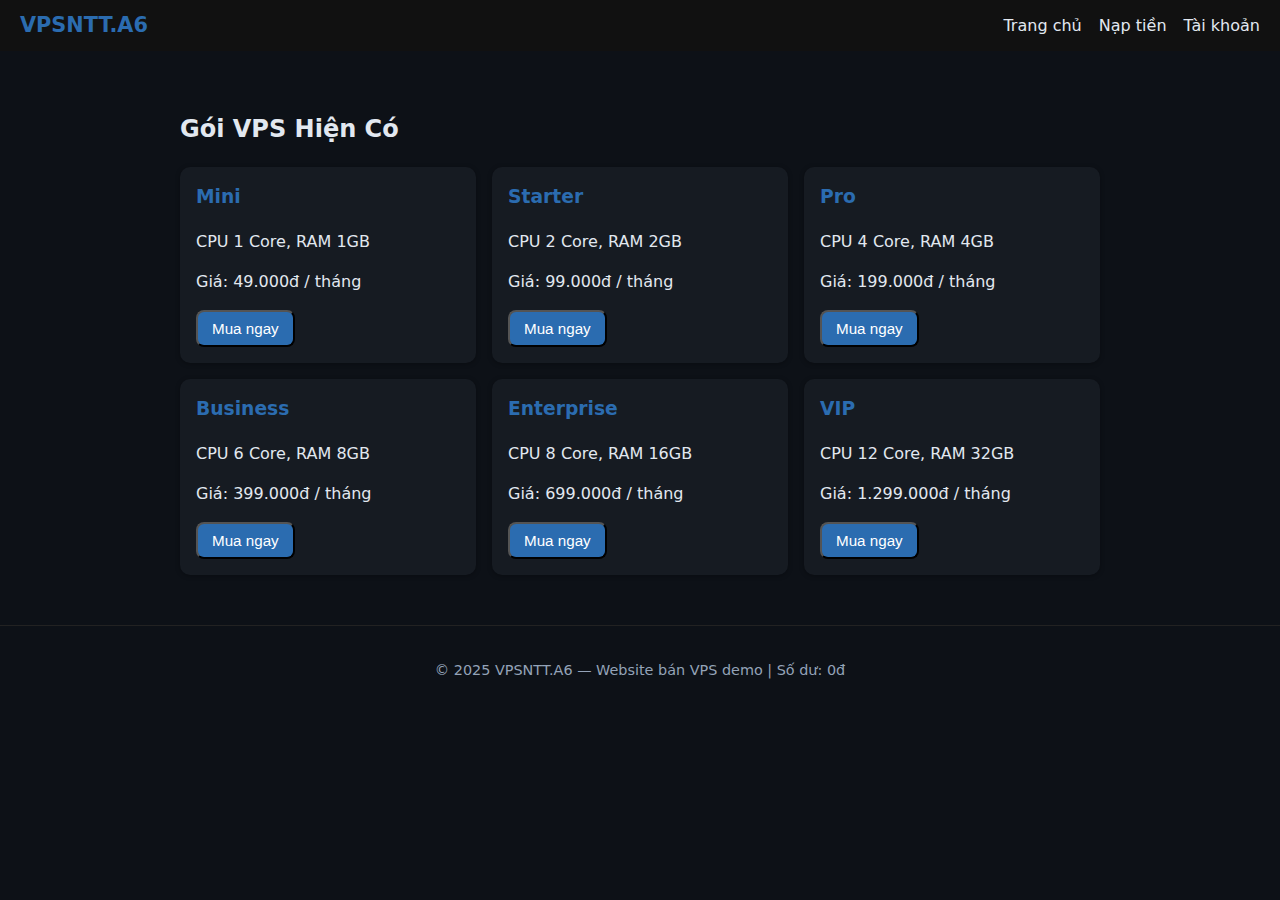
<file: index.html>
<!doctype html>
<html lang="vi">
<head>
  <meta charset="utf-8">
  <meta name="viewport" content="width=device-width,initial-scale=1">
  <title>VPSNTT.A6 - Trang chủ</title>
  <link rel="stylesheet" href="style.css">
  <script src="script.js"></script>
</head>
<body onload="updateBalanceDisplay()">
  <header>
    <h1>VPSNTT.A6</h1>
    <nav>
      <a href="index.html">Trang chủ</a>
      <a href="nap-tien.html">Nạp tiền</a>
      <a href="tai-khoan.html">Tài khoản</a>
    </nav>
  </header>

  <div class="container">
    <h2>Gói VPS Hiện Có</h2>
    <div class="cards">
      <div class="card">
        <h3>Mini</h3>
        <p>CPU 1 Core, RAM 1GB</p>
        <p>Giá: 49.000đ / tháng</p>
        <button class="btn" onclick="buyVPS('VPS Mini', 49000)">Mua ngay</button>
      </div>
      <div class="card">
        <h3>Starter</h3>
        <p>CPU 2 Core, RAM 2GB</p>
        <p>Giá: 99.000đ / tháng</p>
        <button class="btn" onclick="buyVPS('VPS Starter', 99000)">Mua ngay</button>
      </div>
      <div class="card">
        <h3>Pro</h3>
        <p>CPU 4 Core, RAM 4GB</p>
        <p>Giá: 199.000đ / tháng</p>
        <button class="btn" onclick="buyVPS('VPS Pro', 199000)">Mua ngay</button>
      </div>
      <div class="card">
        <h3>Business</h3>
        <p>CPU 6 Core, RAM 8GB</p>
        <p>Giá: 399.000đ / tháng</p>
        <button class="btn" onclick="buyVPS('VPS Business', 399000)">Mua ngay</button>
      </div>
      <div class="card">
        <h3>Enterprise</h3>
        <p>CPU 8 Core, RAM 16GB</p>
        <p>Giá: 699.000đ / tháng</p>
        <button class="btn" onclick="buyVPS('VPS Enterprise', 699000)">Mua ngay</button>
      </div>
      <div class="card">
        <h3>VIP</h3>
        <p>CPU 12 Core, RAM 32GB</p>
        <p>Giá: 1.299.000đ / tháng</p>
        <button class="btn" onclick="buyVPS('VPS VIP', 1299000)">Mua ngay</button>
      </div>
    </div>
  </div>

  <footer>
    <p>© 2025 VPSNTT.A6 — Website bán VPS demo | Số dư: <span id="balance">0đ</span></p>
  </footer>
</body>
</html>
</file>
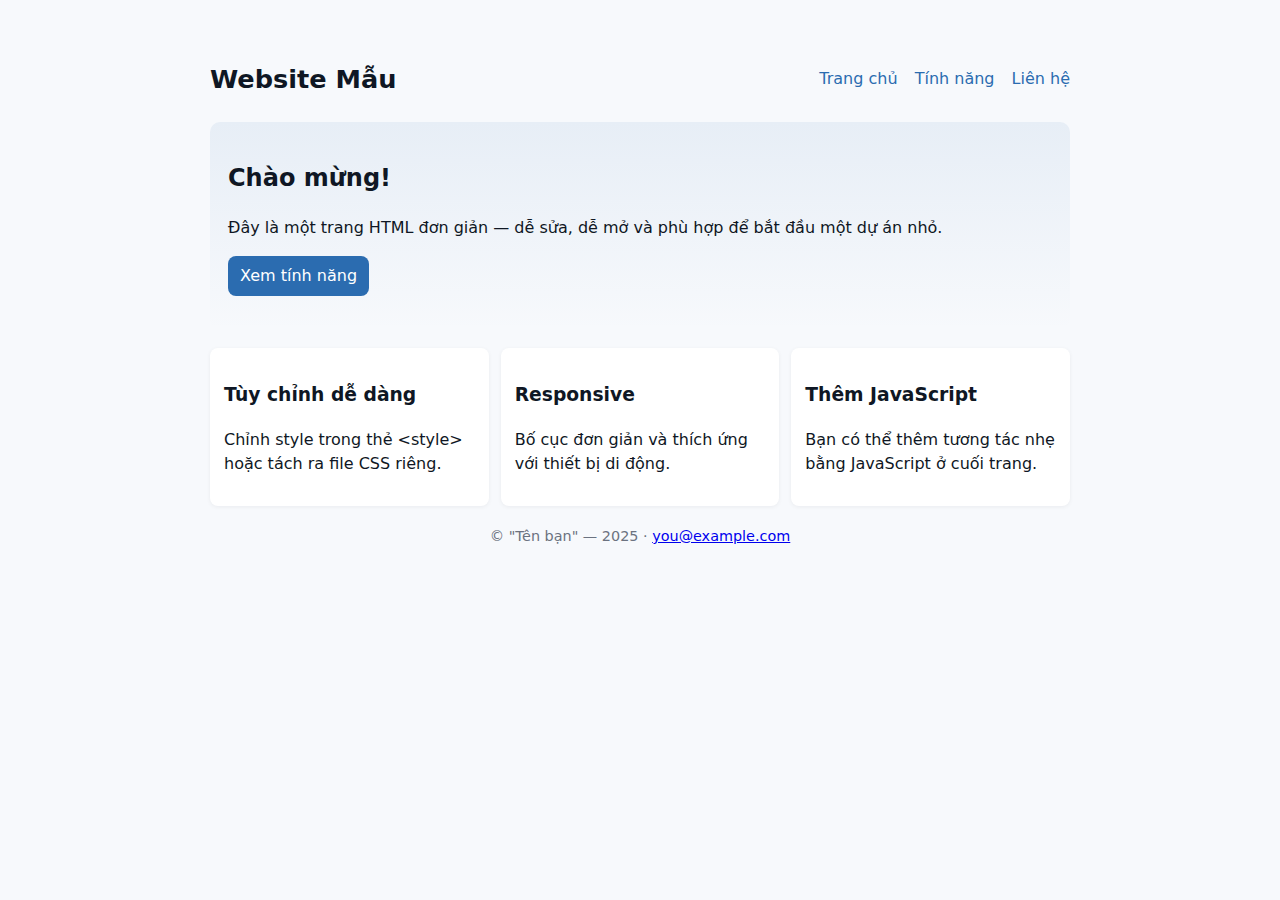
<file: a.html>
<!doctype html>
<html lang="vi">
<head>
  <meta charset="utf-8">
  <meta name="viewport" content="width=device-width,initial-scale=1">
  <title>Trang HTML Đơn Giản</title>
  <style>
    :root{--bg:#f7f9fc;--card:#fff;--accent:#2b6cb0;--text:#0f1724}
    *{box-sizing:border-box}
    body{font-family:Inter, system-ui, Arial, sans-serif;margin:0;background:var(--bg);color:var(--text);line-height:1.5}
    .container{max-width:900px;margin:40px auto;padding:20px}
    header{display:flex;justify-content:space-between;align-items:center;margin-bottom:24px}
    h1{margin:0;font-size:1.6rem}
    nav a{margin-left:12px;text-decoration:none;color:var(--accent)}
    .hero{background:linear-gradient(180deg,rgba(43,108,176,0.08),transparent);padding:18px;border-radius:10px;margin-bottom:18px}
    .cards{display:grid;grid-template-columns:repeat(auto-fit,minmax(220px,1fr));gap:12px}
    .card{background:var(--card);padding:14px;border-radius:8px;box-shadow:0 1px 4px rgba(16,24,40,0.06)}
    footer{margin-top:20px;text-align:center;color:#6b7280;font-size:0.9rem}
    .btn{display:inline-block;padding:8px 12px;border-radius:8px;background:var(--accent);color:white;text-decoration:none}
    @media (max-width:480px){.container{margin:18px;padding:12px}h1{font-size:1.25rem}}
  </style>
</head>
<body>
  <div class="container">
    <header>
      <h1>Website Mẫu</h1>
      <nav>
        <a href="#">Trang chủ</a>
        <a href="#">Tính năng</a>
        <a href="#">Liên hệ</a>
      </nav>
    </header>

    <section class="hero">
      <h2>Chào mừng!</h2>
      <p>Đây là một trang HTML đơn giản — dễ sửa, dễ mở và phù hợp để bắt đầu một dự án nhỏ.</p>
      <p><a class="btn" href="#features">Xem tính năng</a></p>
    </section>

    <main id="features">
      <div class="cards">
        <div class="card">
          <h3>Tùy chỉnh dễ dàng</h3>
          <p>Chỉnh style trong thẻ &lt;style&gt; hoặc tách ra file CSS riêng.</p>
        </div>
        <div class="card">
          <h3>Responsive</h3>
          <p>Bố cục đơn giản và thích ứng với thiết bị di động.</p>
        </div>
        <div class="card">
          <h3>Thêm JavaScript</h3>
          <p>Bạn có thể thêm tương tác nhẹ bằng JavaScript ở cuối trang.</p>
        </div>
      </div>
    </main>

    <footer>
      <p>© "Tên bạn" — 2025 · <a href="mailto:you@example.com">you@example.com</a></p>
    </footer>
  </div>

  <!-- Thêm script JS nhỏ nếu cần -->
  <script>
    // Ví dụ: scroll mượt khi click link
    document.querySelectorAll('a[href^="#"]').forEach(a=>{
      a.addEventListener('click', e=>{
        e.preventDefault();
        const id = a.getAttribute('href');
        if(id === '#') return;
        const el = document.querySelector(id);
        if(el) el.scrollIntoView({behavior:'smooth'});
      });
    });
  </script>
</body>
</html>
</file>
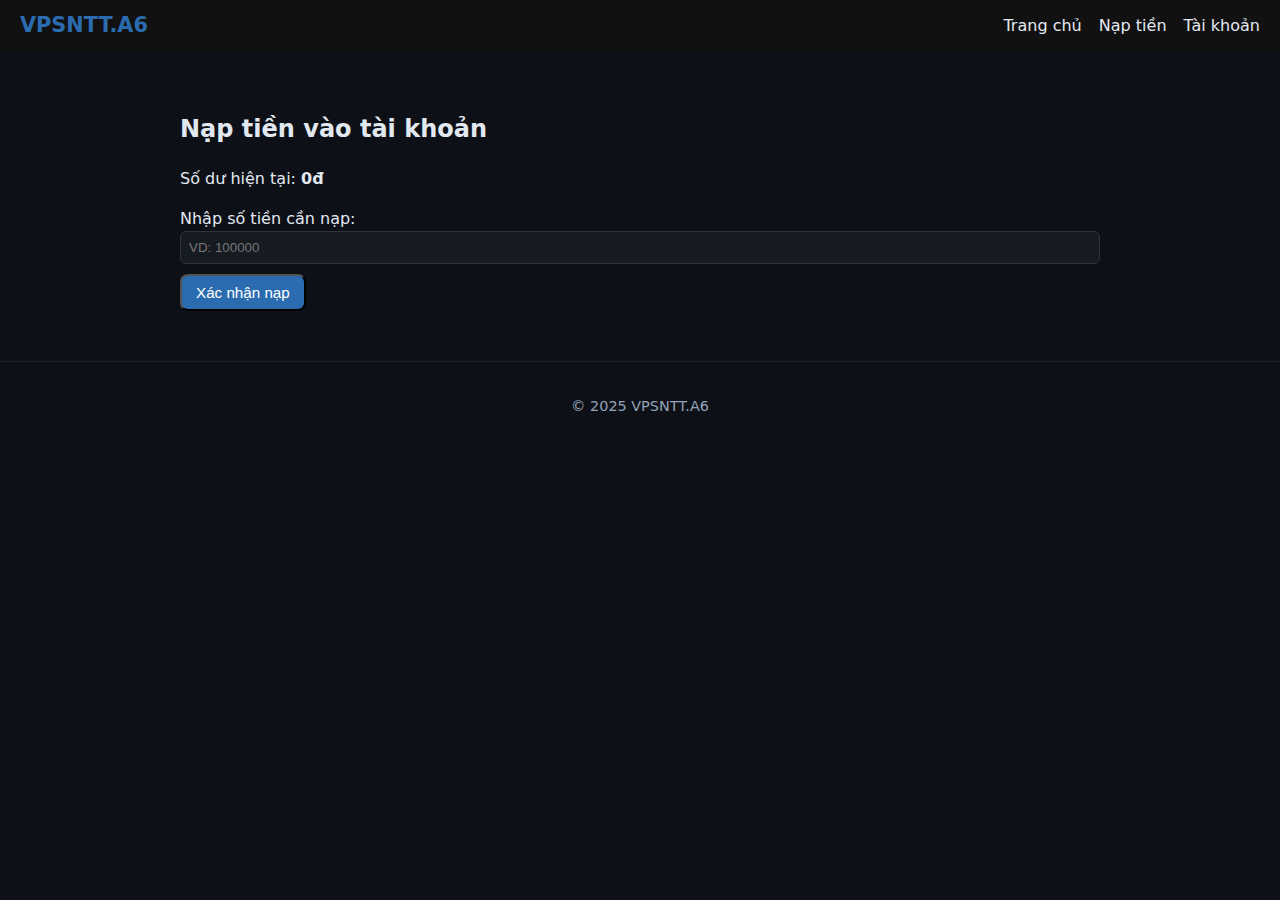
<file: nap-tien.html>
<!doctype html>
<html lang="vi">
<head>
  <meta charset="utf-8">
  <meta name="viewport" content="width=device-width,initial-scale=1">
  <title>Nạp tiền - VPSNTT.A6</title>
  <link rel="stylesheet" href="style.css">
  <script src="script.js"></script>
</head>
<body onload="updateBalanceDisplay()">
  <header>
    <h1>VPSNTT.A6</h1>
    <nav>
      <a href="index.html">Trang chủ</a>
      <a href="nap-tien.html">Nạp tiền</a>
      <a href="tai-khoan.html">Tài khoản</a>
    </nav>
  </header>

  <div class="container">
    <h2>Nạp tiền vào tài khoản</h2>
    <p>Số dư hiện tại: <strong id="balance">0đ</strong></p>
    <label for="napAmount">Nhập số tiền cần nạp:</label>
    <input type="number" id="napAmount" placeholder="VD: 100000">
    <button class="btn" onclick="handleNapTien()">Xác nhận nạp</button>
  </div>

  <footer>
    <p>© 2025 VPSNTT.A6</p>
  </footer>
</body>
</html>
</file>
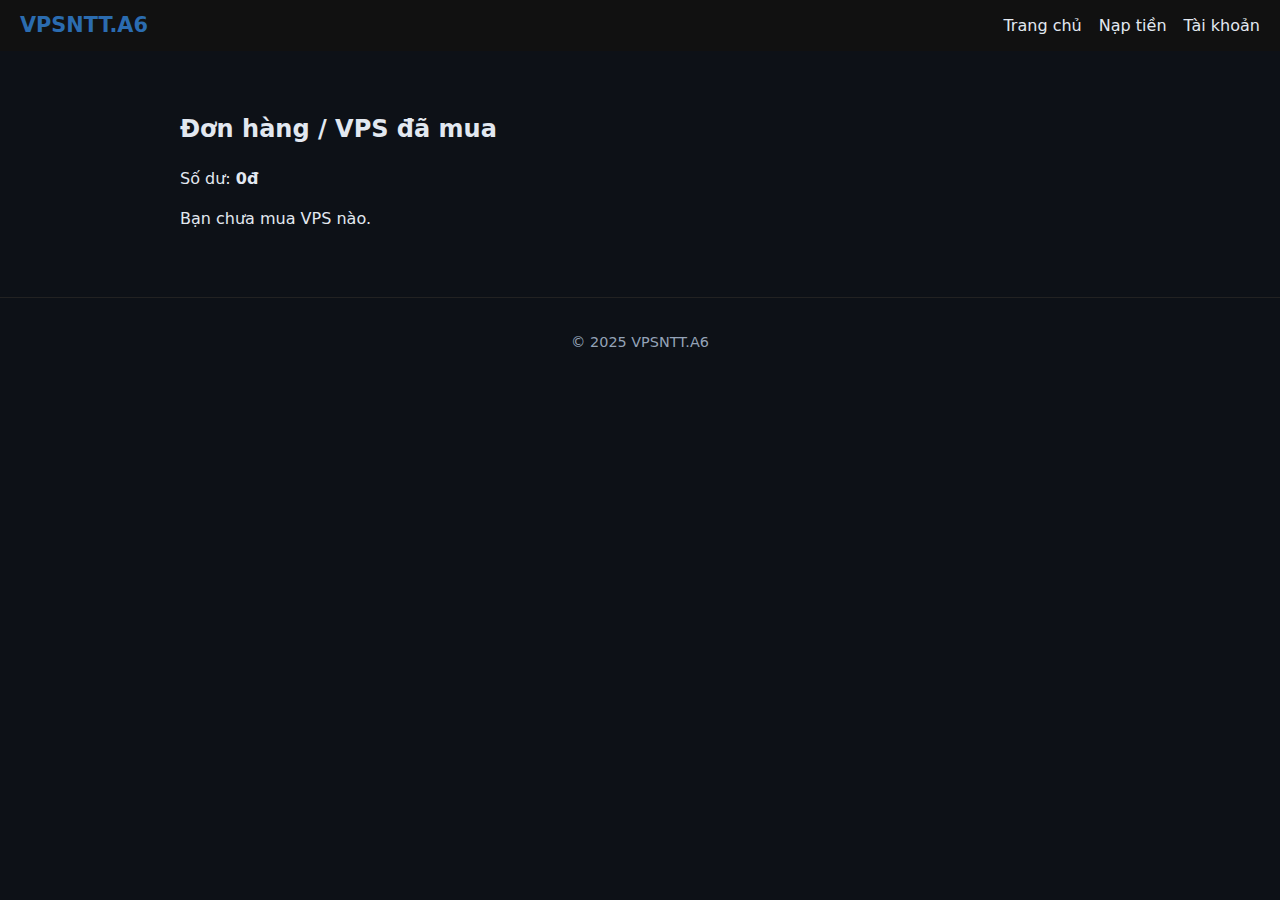
<file: tai-khoan.html>
<!doctype html>
<html lang="vi">
<head>
  <meta charset="utf-8">
  <meta name="viewport" content="width=device-width,initial-scale=1">
  <title>Tài khoản - VPSNTT.A6</title>
  <link rel="stylesheet" href="style.css">
  <script src="script.js"></script>
</head>
<body onload="updateBalanceDisplay(); renderOrders();">
  <header>
    <h1>VPSNTT.A6</h1>
    <nav>
      <a href="index.html">Trang chủ</a>
      <a href="nap-tien.html">Nạp tiền</a>
      <a href="tai-khoan.html">Tài khoản</a>
    </nav>
  </header>

  <div class="container">
    <h2>Đơn hàng / VPS đã mua</h2>
    <p>Số dư: <strong id="balance">0đ</strong></p>
    <div id="ordersList"></div>
  </div>

  <footer>
    <p>© 2025 VPSNTT.A6</p>
  </footer>
</body>
</html>
</file>
<file: style.css>
:root {
  --bg: #0d1117;
  --card: #161b22;
  --accent: #2b6cb0;
  --text: #e2e8f0;
  --muted: #94a3b8;
}

* { box-sizing: border-box; }
body {
  font-family: Inter, system-ui, Arial, sans-serif;
  margin: 0;
  background: var(--bg);
  color: var(--text);
  line-height: 1.5;
}

header {
  background: #111;
  padding: 10px 20px;
  display: flex;
  justify-content: space-between;
  align-items: center;
}
header h1 { font-size: 1.3rem; margin: 0; color: var(--accent); }
nav a {
  color: var(--text);
  text-decoration: none;
  margin-left: 12px;
  font-weight: 500;
}
nav a:hover { color: var(--accent); }

.container { max-width: 960px; margin: 20px auto; padding: 20px; }

.btn {
  display: inline-block;
  padding: 8px 14px;
  border-radius: 8px;
  background: var(--accent);
  color: white;
  text-decoration: none;
  font-size: 0.95rem;
}
.btn:hover { opacity: 0.9; }

.cards {
  display: grid;
  grid-template-columns: repeat(auto-fit, minmax(250px, 1fr));
  gap: 16px;
}
.card {
  background: var(--card);
  padding: 16px;
  border-radius: 10px;
  box-shadow: 0 1px 5px rgba(0,0,0,0.3);
}
.card h3 { margin-top: 0; color: var(--accent); }

footer {
  text-align: center;
  color: var(--muted);
  font-size: 0.9rem;
  padding: 20px;
  margin-top: 30px;
  border-top: 1px solid #222;
}

input, select {
  background: var(--card);
  color: var(--text);
  border: 1px solid #333;
  border-radius: 6px;
  padding: 8px;
  width: 100%;
  margin-bottom: 10px;
}
</file>
